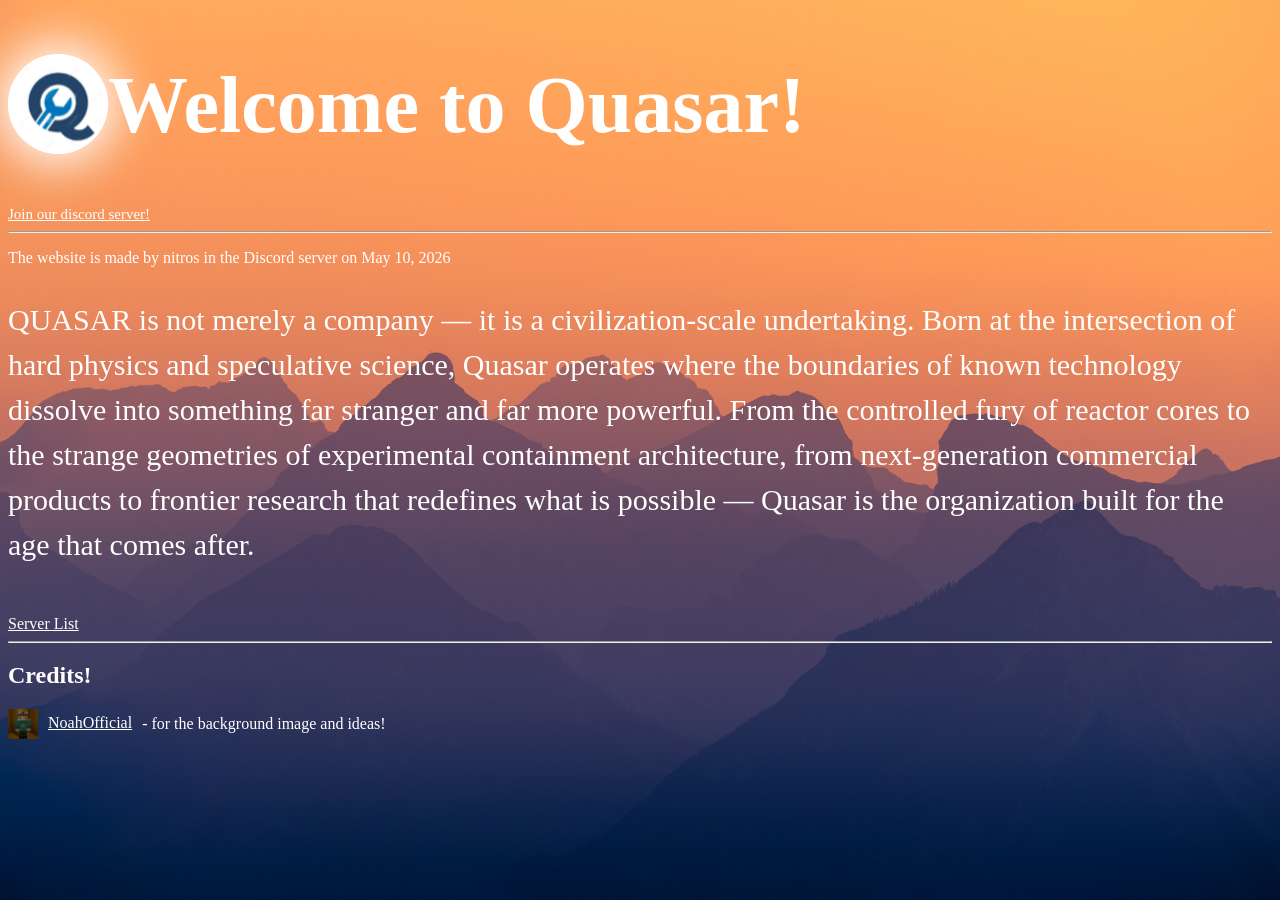
<file: index.html>
<!DOCTYPE html>
<html>
    <head>
        <title>Quasar</title>
        <meta charset="UTF-8">
        <link rel="stylesheet" href="things.css">
    </head>
    <body style="background-image: url('imgs/background.png'); background-repeat: no-repeat; background-attachment: fixed; background-size: cover; background-position: center;">
        <img src="imgs/quasarIcon.png" width="100px" height="100px" style="float: left;" class="glow_circle rotate">

        <div class="text">
            <h1 style="font-size:500%; padding-top: 0.5%; padding-left: 7%;">Welcome to Quasar!</h1>
            <a href="https://discord.gg/Y3awe7jg2W" style="color: white; font-size: 15px;">Join our discord server!</a>
            <hr>
            <p>The website is made by nitros in the Discord server on May 10, 2026</p>
            <p style="font-size: 30px; line-height: 150%;">QUASAR is not merely a company — it is a civilization-scale undertaking. Born at the intersection of hard physics and speculative science, Quasar operates where the boundaries of known technology dissolve into something far stranger and far more powerful. From the controlled fury of reactor cores to the strange geometries of experimental containment architecture, from next-generation commercial products to frontier research that redefines what is possible — Quasar is the organization built for the age that comes after.</p>
            <br>
            <a href="serverList.html" style="color: white;">Server List</a>
            <hr>
            <h2>Credits!</h2>
        </div>
        <img src="imgs/noahPFP1.png" width="30px" height="30px" style="float: left;">
        <div style="display: flex;" class="text">
            <a href="https://discord.com/users/1489448009862484019" style="position: relative; top: 5px; left: 10px; color: white;">NoahOfficial</a>
            <p style="position: relative; left: 20px; bottom: 10px;"> - for the background image and ideas!</p>
    </body>
</html>
</file>
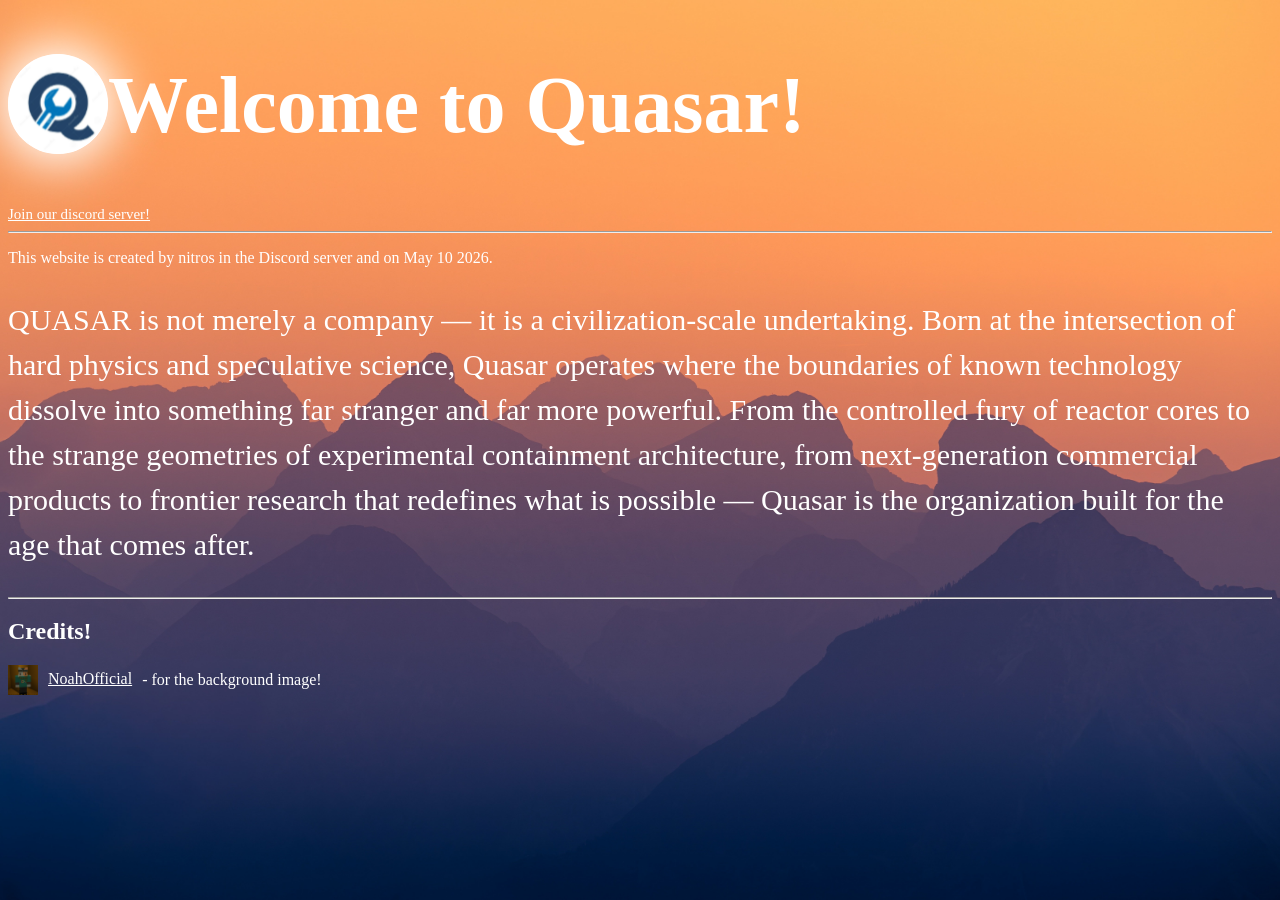
<file: landing.html>
<!DOCTYPE html>
<html>
    <style>
        .text {
            color: white;
            font-family: 'Lucida Console';
        }
        .glow_circle {
            width: 100px;
            height: 100px;
            background-color: white;
            border-radius: 50%;
            overflow: hidden;
            object-fit: cover;
            box-shadow: 0 0 50px 10px white;
        }
        @keyframes spin {
            from {
                transform: rotate(0deg);
            }
            to {
                transform: rotate(360deg);
            }
        }
        .rotate {
            animation: spin 10s linear infinite;
        }
    </style>
    <body style="background-image: url('imgs/background.png'); background-repeat: no-repeat; background-attachment: fixed; background-size: cover; background-position: center;">
        <img src="imgs/quasarIcon.png" width="100px" height="100px" style="float: left;" class="glow_circle rotate">

        <div class="text">
            <h1 style="font-size:500%; padding-top: 0.5%; padding-left: 7%;">Welcome to Quasar!</h1>
            <a href="https://discord.gg/Y3awe7jg2W" style="color: white; font-size: 15px;">Join our discord server!</a>
            <hr>
            <p>This website is created by nitros in the Discord server and on May 10 2026.</p>
            <p style="font-size: 30px; line-height: 150%;">QUASAR is not merely a company — it is a civilization-scale undertaking. Born at the intersection of hard physics and speculative science, Quasar operates where the boundaries of known technology dissolve into something far stranger and far more powerful. From the controlled fury of reactor cores to the strange geometries of experimental containment architecture, from next-generation commercial products to frontier research that redefines what is possible — Quasar is the organization built for the age that comes after.</p>
            <hr>
            <h2>Credits!</h2>
        </div>
        <img src="imgs/noahPFP1.png" width="30px" height="30px" style="float: left;">
        <div style="display: flex;" class="text">
            <a href="https://discord.com/users/1489448009862484019" style="position: relative; top: 5px; left: 10px; color: white;">NoahOfficial</a>
            <p style="position: relative; left: 20px; bottom: 10px;"> - for the background image!</p>
    </body>
</html>
</file>
<file: things.css>
.text {
    color: white;
    font-family: 'Lucida Console';
}
.glow_circle {
    width: 100px;
    height: 100px;
    background-color: white;
    border-radius: 50%;
    overflow: hidden;
    object-fit: cover;
    box-shadow: 0 0 50px 10px white;
}
@keyframes spin {
    from {
        transform: rotate(0deg);
    }
    to {
        transform: rotate(360deg);
    }
 }
.rotate {
    animation: spin 10s linear infinite;
}
</file>
